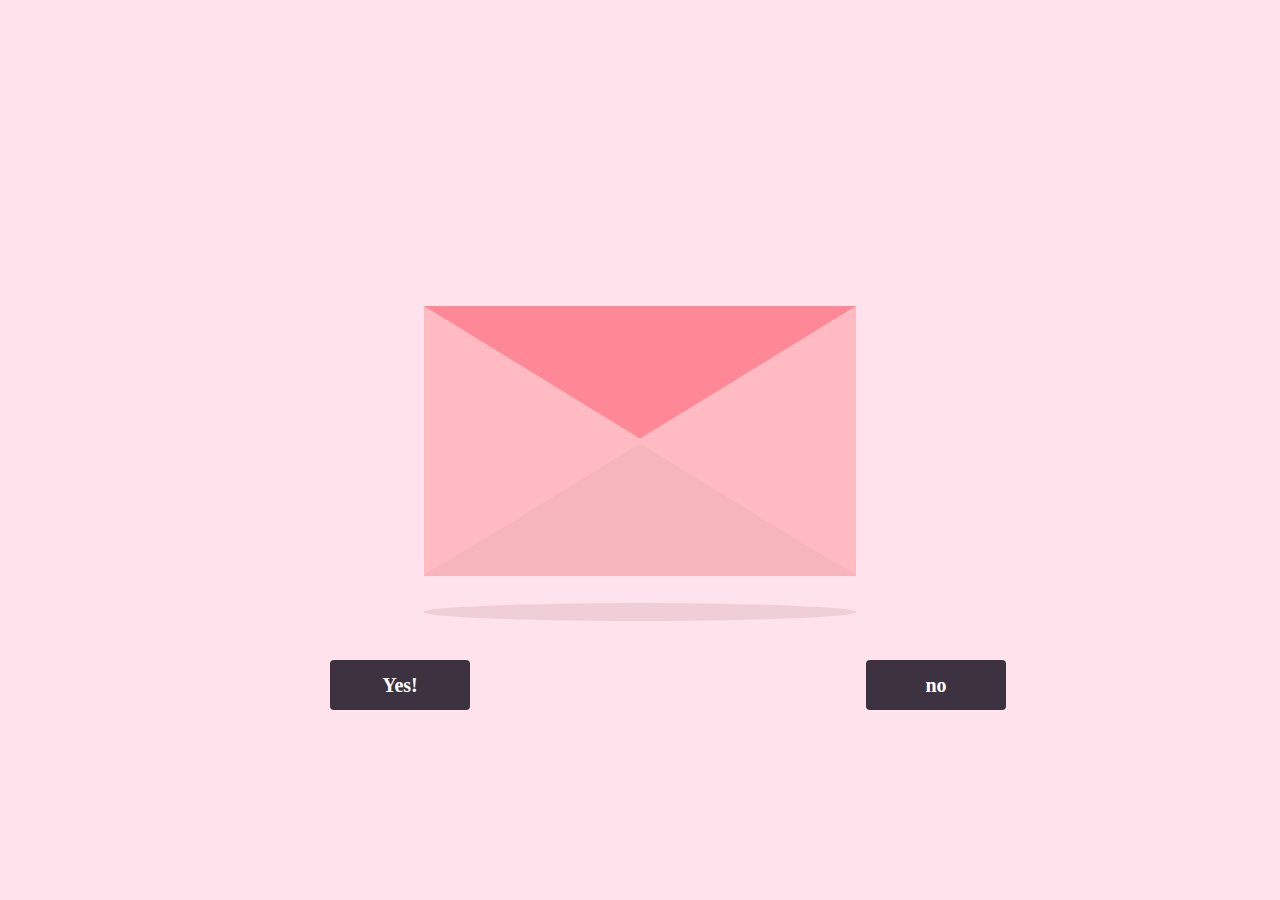
<file: letter.html>
<!DOCTYPE html>
<html lang="en" >
<head>
  <meta charset="UTF-8">
  <title>BUNNY VALENTINES</title>
  <link rel="stylesheet" href="./letter.css">

</head>
<body>
<!-- partial:index.partial.html -->
<div class="container">
  <div class="envelope"></div>
  <div class="card">
    <h1 class="message">WILL YOU BE MY VALENTINE BABY?</h1>
    <div class="box">
      <div class="head">
        <div class="ear-left">
          <div class="inner-ear"></div>
        </div>
        <div class="ear-right">
          <div class="inner-ear"></div>
        </div>
        <div class="eye-left animated pulse">
          <div class="pupil animated pulse"></div>
        </div>
        <div class="eye-right animated pulse">
          <div class="pupil animated pulse"></div>
        </div>
        <div class="nose">
          <div class="line"></div>
        </div>
        <div class="blush-left"></div>
        <div class="blush-right"></div>
      </div>
    </div>
    
  </div>
  <div class="cover"></div>
  <div class="lid"></div>
  <div class="shadow"></div>
</div>
<a href="end.html"><button class="yes">Yes!</button></a>
<a href="no.html"><button class="ofcourse">no</button></a>
<!-- partial -->
  
</body>
</html>
</file>
<file: letter.css>
@import url('https://fonts.googleapis.com/css2?family=Pangolin&display=swap');

* {
  margin: 0;
  padding: 0;
}

body {
  height: 100vh;
  width: 100vw;
  background: #FFE3EC;
  font-family: 'Pangolin', cursive;
  font-size: 1vmin;
  display: flex;
  align-items: center;
  justify-content: center;
}

.container {
  position: relative;
  top: 0vmin;
}

.envelope {
  position: relative;
  background: #eb7885;
  height: 30vmin;
  width: 48vmin;
}

.card {
  position: absolute;
  background: white;
  height: 25vmin;
  width: 43vmin;
  
  display: flex;
  flex-direction: column;
  justify-content: center;
  align-items: center;
  left: 2.5vmin;
  top: 0vmin;
  
  animation: slide-rev 0.2s ease-out;
}

.message {
  position: absolute;
  top: 5vmin;
}

.pikachu {
  position: absolute;
  background: #f9ebaa;
  height: 8vmin;
  width: 10vmin;
  border-radius: 40%;
  top: 15vmin;
  display: flex;
}
.pikachu::before {
  content: '';
  position: absolute;
  background: #f9ebaa;
  height: 6vmin;
  width: 9vmin;
  border-radius: 90% 90% 60% 60%;
  top: -4vmin;
  left: 0.5vmin;
}
.pikachu::after {
  content: '';
  position: absolute;
  background: transparent;
  height: 1vmin;
  width: 1vmin;
  top: 2vmin;
  left: -1.5vmin;
  color: #4a4947;
  border-radius: 50%;
  box-shadow:
    4vmin -3.5vmin, 8vmin -3.5vmin,
    2vmin -2vmin #fad598, 10vmin -2vmin #fad598,
    3vmin 5vmin #f9ebaa, 9.3vmin 5vmin #f9ebaa;
}

.smile {
  position: relative;
  background: transparent;
  height: 1vmin;
  width: 1vmin;
  border-radius: 50%;
  border-bottom: 0.3vmin solid #4a4947;
  left: -5vmin;
  top: -1.3vmin;
}

.smile::before {
  position: absolute;
  content: '';
  background: transparent;
  height: 1vmin;
  width: 1vmin;
  border-radius: 50%;
  border-bottom: 0.3vmin solid #4a4947;
  left: 0.7vmin;
}

.limbs {
  position: relative;
  width: 0; 
  height: 0; 
  border-left: 1vmin solid transparent;
  border-right: 1vmin solid transparent;  
  border-bottom: 6vmin solid #f9ebaa;
  border-radius: 80%;
  top: -6vmin;
  left: 1vmin;
  transform: rotate(-20deg);
}

.limbs::before {
  content: '';
  position: absolute;
  background: #f9ebaa;
  width: 5vmin;
  height: 2vmin;
  border-radius: 40%;
  top: 10vmin;
  left: 4vmin;
  box-shadow: 
    -1vmin 1.5vmin #f9ebaa;
}

.limbs::after {
  content: '';
  position: absolute;
  width: 0; 
  height: 0; 
  border-left: 1vmin solid transparent;
  border-right: 1vmin solid transparent;  
  border-bottom: 6vmin solid #f9ebaa;
  border-radius: 80%;
  top: 3vmin;
  left: 5vmin;
  transform: rotate(40deg);
}

.heart {
  position: relative;
  width: 5vmin;
  height: 4vmin;
  top: 2vmin;
  left: 0.6vmin;
}
.heart:before,
.heart:after {
  position: absolute;
  content: "";
  left: 2.5vmin;
  top: 0;
  width: 2.5vmin;
  height: 4vmin;
  background: #fc978b;
  border-radius: 2.5vmin 2.5vmin 0 0;
  transform: rotate(-45deg);
  transform-origin: 0 100%;
}
.heart:after {
  left: 0;
  transform: rotate(45deg);
  transform-origin: 100% 100%;
}

.arms {
  position: relative;
  background: #f9ebaa;
  width: 4.2vmin; 
  height: 2vmin; 
  border-radius: 60% 60% 90% 60% / 50% 50% 90% 90%;
  top: 3vmin;
  left: -5vmin;
}
.arms::after {
  content: '';
  position: absolute;
  background: #f9ebaa;
  width: 4vmin; 
  height: 2vmin; 
  border-radius: 60% 60% 90% 60% / 50% 50% 90% 90%;
  left: 5vmin;
  top: 0vmin;
}

.cover {
  position: absolute;
  height: 0;
  width: 0;
  
  border-bottom: 15vmin solid #f5b5bb;
  border-left: 24vmin solid transparent;
  border-right: 24vmin solid transparent;
  top: 15vmin;
  z-index: 3;
}

.cover::after { /*left triangle*/
  position: absolute;
  content: '';
  border-left: 24.5vmin solid #ffbbc1;
  border-bottom: 15vmin solid transparent;
  border-top: 15vmin solid transparent;
  top: -15vmin;
  left: -24vmin;
}

.cover::before {
  position: absolute;
  content: '';
  border-right: 24.5vmin solid #ffbbc1;
  border-bottom: 15vmin solid transparent;
  border-top: 15vmin solid transparent;
  top: -15vmin;
  left: -0.5vmin;
}

.lid {
  position: absolute;
  height: 0;
  width: 0;
  
  border-top: 15vmin solid #ff8896;
  border-left: 24vmin solid transparent;
  border-right: 24vmin solid transparent;

  top: 0;
  transform-origin: top;
  animation: open-rev 2s;
}

.container:hover .lid {
  animation: open 0.5s;
  animation-fill-mode: forwards;
}

.container:hover .card {
  animation: slide 0.2s;
  animation-delay: 0.5s;
  animation-fill-mode: forwards;
}

.shadow {
  position: relative;
  top: 3vmin;
  border-radius: 50%; 
  opacity: 0.7;
  height: 2vmin;
  width: 48vmin;
  background: #e8c5d0;
}

@keyframes open {
  100% {
    transform: rotatex(180deg);
  }
}

@keyframes slide {
  100% {
    transform: translatey(-15vmin);
    z-index: 2;
  }
}

@keyframes open-rev {
  from {
    transform: rotatex(-180deg);

  }
}

@keyframes slide-rev {
  from {
    transform: translatey(-15vmin);
  }
}

.box {
  position: relative;
  margin: auto;
  display: block;
  width: 330px;
  height: 450px;
  margin-top: 50px;
}
.head {
  position: absolute;
  width: 33%;
  height: 40%;
  background: #f6e8e6;
  left: 30%;
  top: 35%;
  border-radius: 50%;
}
.ear-left {
  position: absolute;
  background: #f6e8e6;
  width: 33%;
  height: 80%;
  bottom: 80%;
  left: 10%;
  border-radius: 50% 50% 0% 0%;
  animation: moveLeft 2s infinite;
}
.ear-right {
  position: absolute;
  background: #f6e8e6;
  width: 33%;
  height: 80%;
  bottom: 80%;
  right: 10%;
  border-radius: 50% 50% 0% 0%;
  animation: moveRight 2s infinite;
}
.inner-ear {
  position: absolute;
  background: #ffdde2;
  width: 70%;
  height: 77%;
  left: 15%;
  top: 12%;
  border-radius: 50% 50% 10% 10%;
}
.eye-left {
  position: absolute;
  background: #818181;
  width: 20px;
  height: 20px;
  border-radius: 50%;
  top: 50%;
  left: 20%;
  z-index: 3;
  -webkit-animation-iteration-count: infinite;
}
.eye-right {
  position: absolute;
  background: #818181;
  width: 20px;
  height: 20px;
  border-radius: 50%;
  top: 50%;
  right: 20%;
  z-index: 3;
  -webkit-animation-iteration-count: infinite;
}
.pupil {
  position: absolute;
  border-radius: 50%;
  height: 8px;
  width: 8px;
  left: 23%;
  top: 15%;
  background: #fff;
  -webkit-animation-iteration-count: infinite;
}
.nose {
  position: absolute;
  background: #818181;
  width: 15px;
  height: 10px;
  top: 60%;
  left: 46%;
  border-radius: 50%;
}
.line {
  position: absolute;
  border-left: solid 4px #818181;
  height: 200%;
  top: 20%;
  left: 37%;
  border-radius: 20%;
}
.blush-right {
  position: absolute;
  background: #ffdde2;
  width: 15%;
  height: 14%;
  border-radius: 50%;
  top: 59%;
  right: 13%;
}
.blush-left {
  position: absolute;
  background: #ffdde2;
  width: 15%;
  height: 14%;
  border-radius: 50%;
  top: 59%;
  left: 13%;
}
@keyframes moveRight {
  0% {
    transform: rotate(20deg);
    transform-origin: bottom right;
 }
  50% {
    transform: rotate(25deg);
    transform-origin: bottom;
 }
  100% {
    transform: rotate(20deg);
    transform-origin: bottom right;
 }
}
@keyframes moveLeft {
  0% {
    transform: rotate(-20deg);
    transform-origin: bottom left;
 }
  50% {
    transform: rotate(-25deg);
    transform-origin: bottom;
 }
  100% {
    transform: rotate(-20deg);
    transform-origin: bottom left;
 }
}

.yes{
  position:absolute;
  bottom: 20%;
  left: 25%;
  border: none;
    width: 140px;
    height: 50px;
    padding: 14px;
    color: #fff;
    margin: 10px;
    background: #3D3240;
    font-weight: 700;
    border-radius: 4px;
    font-size: 20px;
    font-family: georgia;
    z-index: 10000;
}

.ofcourse{
  bottom: 20%;
  
  position:absolute;
  border: none;
    width: 140px;
    height: 50px;
    padding: 14px;
    color: #fff;
    margin: 10px;
    background: #3D3240;
    font-weight: 700;
    border-radius: 4px;
    font-size: 20px;
    font-family: georgia;
    z-index: 10000;
}
</file>
